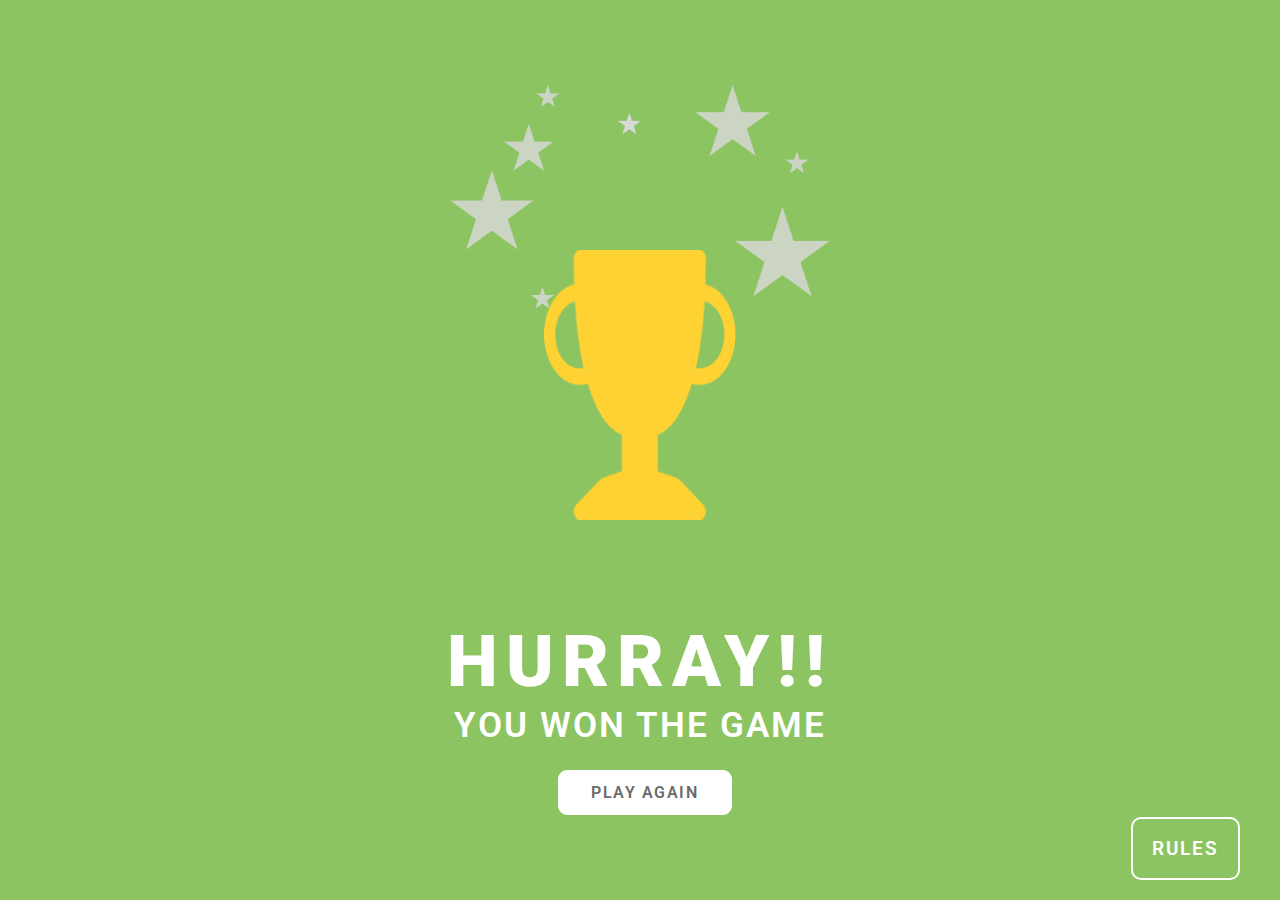
<file: celebration.html>
<!DOCTYPE html>
<html lang="en">

<head>
    <meta charset="UTF-8">
    <meta http-equiv="X-UA-Compatible" content="IE=edge">
    <meta name="viewport" content="width=device-width, initial-scale=1.0">
    <link rel="stylesheet" href="style1.css">
    <title>ROCK-PAPER-SICSSORS</title>
    
</head>

<body>
    <div class="main">

        <div class="container">
            <div class="main1">
                <img class="trophy" src="assets/Vector.png" alt="">
            </div>
            <div class="main2">
                <h1>HURRAY!!</h1>
                <h2>YOU WON THE GAME</h2>
                <a href="index.html"><button class="play-btn">PLAY AGAIN</button></a>
            </div>
        </div>

        <div class="game-rules">
            <div class="close-btn" id="close-btn">X</div>
            <h1 class="game-rule-h">Game Rules</h1>
            <ul type="square">
                <li>Rock beats scissors, scissors beat paper, and paper beats rock.</li>
                <li>Agree ahead of time whether you’ll count off “rock, paper, scissors, shoot” or just “rock,paper,scissors.”</li>
                <li>Use rock, paper, scissors to settle minor decisions or simply play to pass the time</li>
                <li>If both players lay down the same hand, each player lays down another hand</li>
            </ul>
        </div>
        <button class="btn rule-btn" id="rule-btn">RULES</button>

    </div>
    <script src="style1.js"></script>
</body>

</html>
</file>
<file: style1.css>
@import url("https://fonts.googleapis.com/css?family=Roboto");
@import url("https://fonts.googleapis.com/css?family=Dangrek");

* {
    margin: 0;
    padding: 0;
    box-sizing: border-box;
}
.main {
    background-color: #8CC461;
    width: 100%;
    height: 100vh;
    display: flex;
    justify-content: center;
    align-items: center;
}
.container {
    height: 100%;
    width: 50%;
    display: flex;
    flex-direction: column;
    justify-content: space-evenly;
    align-items: center;
}
.main1 {
    height: 50vh;
    width: 60%;
    display: flex;
    justify-content: center;
    align-items: end;
    background-image: url("assets/stars.png");
    background-size: contain;
    background-repeat: no-repeat;  
}
.trophy{
    width: 35%;
    height: 50%;
}
.main2 {
    display: flex;
    flex-direction: column;
    justify-content: center;
    align-items: center;
    width: 70%;  
}
.main2 h1 {
    color: #FFF;
    text-align: center;
    font-family: "Roboto";
    font-size: 4.5rem;
    font-style: normal;
    font-weight: 900;
    line-height: normal;
    letter-spacing: 0.5rem;   
}
.main2 h2 {
    color: #FFF;
    text-align: center;
    font-family: Roboto;
    font-size: 2.2rem;
    font-style: normal;
    font-weight: 600;
    line-height: normal;
    letter-spacing: 2px;
    margin-bottom: 1.5rem;
}
.play-btn {
    width: 160%;
    height: 5vh;
    background: #FFF;
    color: #6B6B6B;
    font-family: "Roboto";
    font-size: 1rem;
    border-radius: 9px;
    outline: none;
    border: 1px solid #fff;
    font-style: normal;
    font-weight: 600;
    line-height: normal;
    letter-spacing: 1.5px;
    cursor: pointer;  
}
.main a{
    margin-right: 3.5rem;
}
.game-rules {
    position: absolute;
    width: 20%;
    right: 2.4rem;
    bottom: 80px;
    padding: 1rem;
    border-radius: 13px;
    border: 8px solid #FFF;
    background: #004429;
    display: none;
}
.btn {
    position: absolute;
    right: 40px;
    bottom: 20px;
    height: 7%;
    width: 8.5%;
    font-size: 1rem;
    color: #FFF;
    font-family: "Roboto";
    font-size: 1.2rem;
    font-style: normal;
    font-weight: 600;
    line-height: normal;
    letter-spacing: 2px;
    border-radius: 10px;
    border: 2px solid #FFF;
    background: rgba(217, 217, 217, 0.00);
    cursor: pointer;
}
.rule-btn {
    right: 40px;
}
.game-rule-h {
    text-align: center;
    color: #FFF;
    font-family: "Roboto";
    font-size: 2rem;
    font-style: normal;
    font-weight: 1000;
    line-height: normal;
}
.game-rules ul {
    padding: 1rem;
}
.game-rules ul li {
    margin-bottom: 0.2rem;
    color: #FFF;
    font-family: "Roboto";
    font-size: 0.8rem;
    font-style: normal;
    font-weight: 400;
    line-height: normal;
}
.game-rules ul li::marker {
    color: #FFD600;
    font-size: 1.4rem;
}
.close-btn {
    position: absolute;
    right: -35px;
    top: -35px;
    height: 60px;
    width: 60px;
    border-radius: 50px;
    background-color: red;
    text-align: center;
    display: flex;
    justify-content: center;
    align-items: center;
    color: white;
    font-size: 2.5rem;
    font-weight: bolder;
    font-family: "Dangrek";
    font-style: normal;
    font-weight: 400;
    line-height: normal;
    border: 5px solid white;
    cursor: pointer;
}

/* responsive */
@media screen and ((max-width:1280px) and (min-width:950px)) {
    .trophy{
        width: 50%;
        height:60%;
        margin-bottom: 15px;
    }
    .game-rules {
        width: 250px;
        right: 1rem;
        padding: 0.5;
    }
    .game-rule-header {
        font-size: 1.8rem;
    }
    .game-rules ul {
        padding: 0.5rem;
    } 
    .close-btn {
        height: 50px;
        width: 50px;
        font-size: 2rem;
        right: -20px;
        top: -25px;
    }

}

@media screen and ((max-width:1100px)) {
    .trophy{
        width: 50%;
        height:50%;
        margin-bottom: 80px;
    }
    .game-rules{
        width: 250px;
        right: 20px;
    }
    .container {
        height: 100%;
        width: 50%;
        display: flex;
        flex-direction: column;
        justify-content: center;
        align-items: center;
    
    }
    .main2 h1 {
        font-size: 3rem;
    }
    
    .main2 h2 { 
        font-size: 1.5rem; 
    }

    .btn {
        height: 6.5%;
        width: 12%;
        font-size: 1rem;
        cursor: pointer;
    }
    .game-rules{
        width: 250px;
        right: 20px;
    }
    .game-rule-h {
        font-size: 1.8rem;
    }
    
    .game-rules ul {
        padding: 0.3rem;
    }
    
    .game-rules ul li {
        margin-bottom: 0.2rem;
        font-size: 0.8rem;
    }
    .close-btn {  
        right: -25px;
        top: -30px;
        height: 50px;
        width: 50px;   
    }
    
}
@media screen and ((max-width:900px)) {
    .trophy{
        width: 40%;
        height:50%;
        margin-bottom: 15px;
    }
    .container {
        height: 60%;
        width: 40%;
        display: flex;
        flex-direction: column;
        justify-content: flex-start;
    }
    .main {
        align-items: start;
        padding-top: 40px;
    }
    .game-rules{
        width: 400px;
        right: 160px;
        bottom: 15px;
        padding: 0.2;
    }
    .game-rule-h {
        font-size: 1.3rem;  
    }
    
    .game-rules ul {
        padding: 0.5rem;
    }
    
    .game-rules ul li {
        margin-bottom: 0.1rem;
        font-size: 0.7rem;
    }

}

@media screen and ((max-width:700px)) {
    .trophy{
        width: 40%;
        height:50%;
        margin-bottom: 10px;
    }
    .container {
        height: 50%;
        width: 40%;
        display: flex;
        flex-direction: column;
        justify-content: flex-start;
    }
    .main {
        align-items: start;
        padding-top: 40px;
    }
    .game-rules{
        width: 400px;
        right: 35px;
        bottom: 70px;
    }
    .btn {  
        height: 6.5%;
        width: 16%;
        font-size: 1rem;
        cursor: pointer;
    }

}

@media screen and ((max-width:450px)) {
    .trophy{
        width: 30%;
        height:50%;
        margin-bottom: 10px;
    }
    .container {
        height: 50%;
        width: 80%;
        display: flex;
        flex-direction: column;
        justify-content: flex-start;
    }
    .main {
        align-items: start;
        padding-top: 40px;
    }
    .game-rules{
        width: 400px;
        right: 30px;
        bottom: 65px;
    }
    .btn { 
        height: 6.5%;
        width: 18%;
        bottom: 10px;
    
    }
}
</file>
